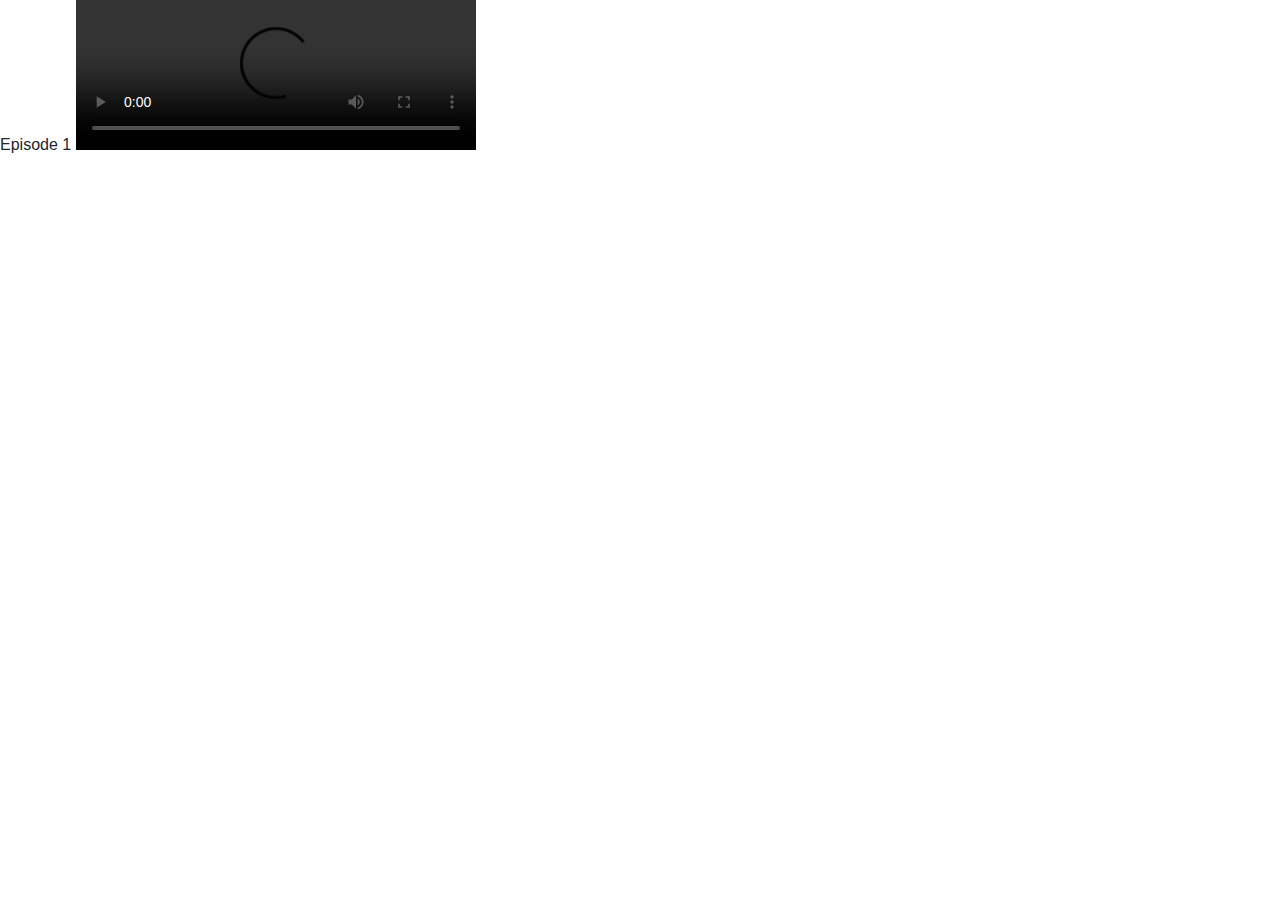
<file: AllProject/lgNVP/index.html>
<!DOCTYPE html>
<html lang="en">
  <head>
    <title>Title</title>
    <meta charset="utf-8" />
    <meta
      name="viewport"
      content="width=device-width, initial-scale=1, shrink-to-fit=no"
    />
    <link
      rel="stylesheet"
      href="https://stackpath.bootstrapcdn.com/bootstrap/4.3.1/css/bootstrap.min.css"
      integrity="sha384-ggOyR0iXCbMQv3Xipma34MD+dH/1fQ784/j6cY/iJTQUOhcWr7x9JvoRxT2MZw1T"
      crossorigin="anonymous"
    />
    <link
      rel="stylesheet"
      href="//use.fontawesome.com/releases/v5.0.7/css/all.css"
    />
    <link rel="stylesheet" href="style.css" />
  </head>
  <body>
    <span>Episode 1</span>
  <video width="400px" src="https://s400.upera.tv/2937205/3r4a652bd6414ddb3/Zodiac11-720.mp4" controls autoplay >
  </video>
  </body>
</html>
</file>
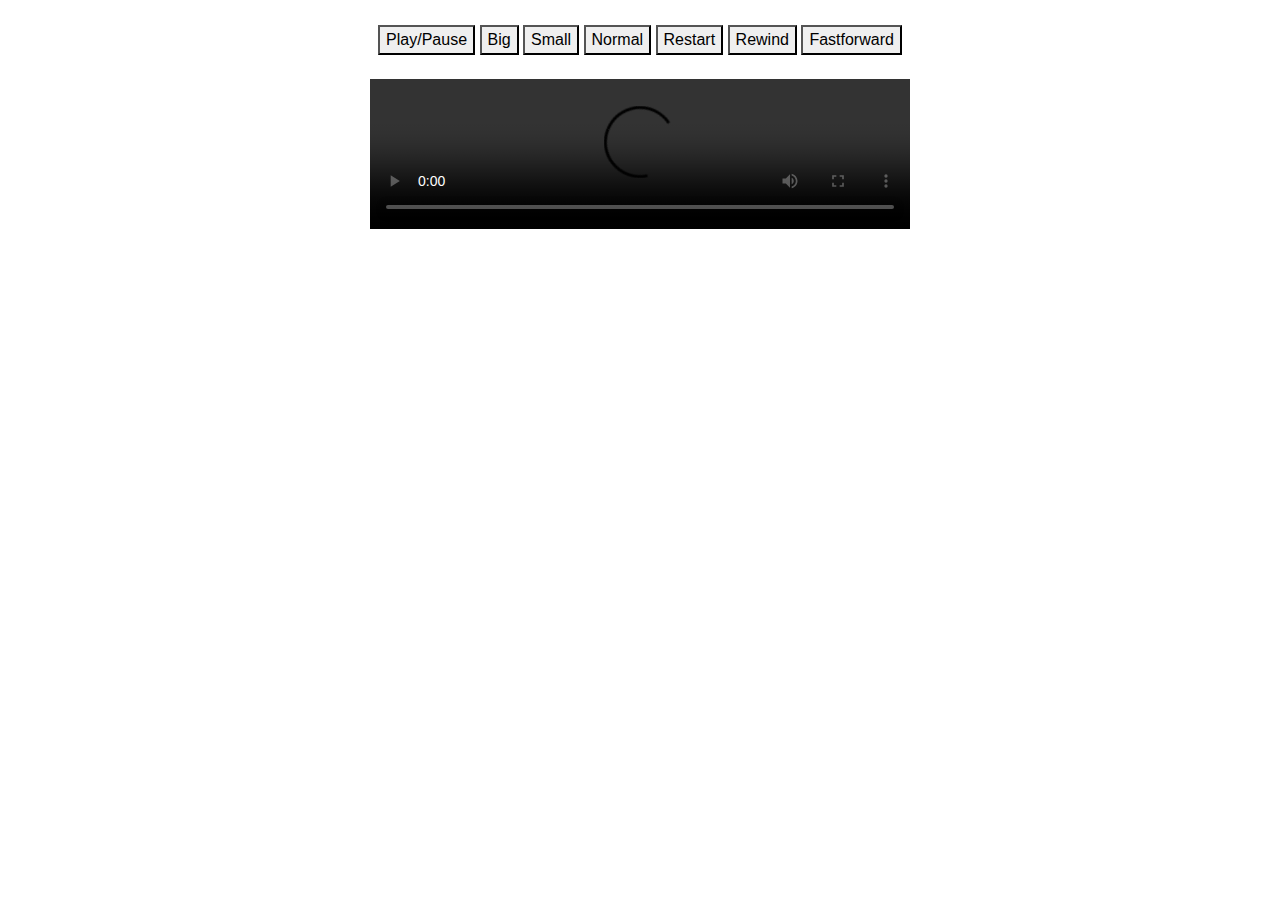
<file: AllProject/video-online-player-v2/index.html>
<!DOCTYPE html>
<html lang="en">
  <head>
    <title>Video Online Player: Mahdisaadaat</title>
    <meta charset="utf-8" />
    <meta
      name="viewport"
      content="width=device-width, initial-scale=1, shrink-to-fit=no"
    />
    <!-- Bootstrap CSS -->
    <link
      rel="stylesheet"
      href="https://stackpath.bootstrapcdn.com/bootstrap/4.3.1/css/bootstrap.min.css"
      integrity="sha384-ggOyR0iXCbMQv3Xipma34MD+dH/1fQ784/j6cY/iJTQUOhcWr7x9JvoRxT2MZw1T"
      crossorigin="anonymous"
    />
  </head>
  <body>
    <body>
      <div style="text-align: center; margin-top: 25px">
        <button onclick="playPause()">Play/Pause</button>
        <button onclick="makeBig()">Big</button>
        <button onclick="makeSmall()">Small</button>
        <button onclick="makeNormal()">Normal</button>
        <button onclick="restart();">Restart</button>
        <button onclick="skip(-10)">Rewind</button>
        <button onclick="skip(10)">Fastforward</button>

        <br /><br />
        
          <video id="video1" width="540px" controls>
            <source
              src="https://ir51.uploadboy.com/d/btbqla8xfsjx/r5najmr7jhfx3pohuuxwzwwt7uvvf632352y4hazmjjhfzkhxcg6zma7e6qud3gj2f2hv5bs/Savage-S02E11-1080.mp4"
              type="video/mp4"
            />
            Your browser does not support HTML5 video.
          </video>
        
      </div>
    </body>
    <script>
      var myVideo = document.getElementById("video1");

      function playPause() {
        if (myVideo.paused) myVideo.play();
        else myVideo.pause();
      }

      function makeBig() {
        myVideo.width = 560;
      }

      function makeSmall() {
        myVideo.width = 320;
      }

      function makeNormal() {
        myVideo.width = 420;
      }

      function skip(value) {
        var video = document.getElementById("video1");
        video.currentTime += value;
      }

      function restart() {
        var video = document.getElementById("video1");
        video.currentTime = 0;
      }
    </script>
    <script>
      function playLink(x) {}
    </script>
    <script
      src="https://code.jquery.com/jquery-3.3.1.slim.min.js"
      integrity="sha384-q8i/X+965DzO0rT7abK41JStQIAqVgRVzpbzo5smXKp4YfRvH+8abtTE1Pi6jizo"
      crossorigin="anonymous"
    ></script>
    <script
      src="https://cdnjs.cloudflare.com/ajax/libs/popper.js/1.14.7/umd/popper.min.js"
      integrity="sha384-UO2eT0CpHqdSJQ6hJty5KVphtPhzWj9WO1clHTMGa3JDZwrnQq4sF86dIHNDz0W1"
      crossorigin="anonymous"
    ></script>
    <script
      src="https://stackpath.bootstrapcdn.com/bootstrap/4.3.1/js/bootstrap.min.js"
      integrity="sha384-JjSmVgyd0p3pXB1rRibZUAYoIIy6OrQ6VrjIEaFf/nJGzIxFDsf4x0xIM+B07jRM"
      crossorigin="anonymous"
    ></script>
  </body>
</html>
</file>
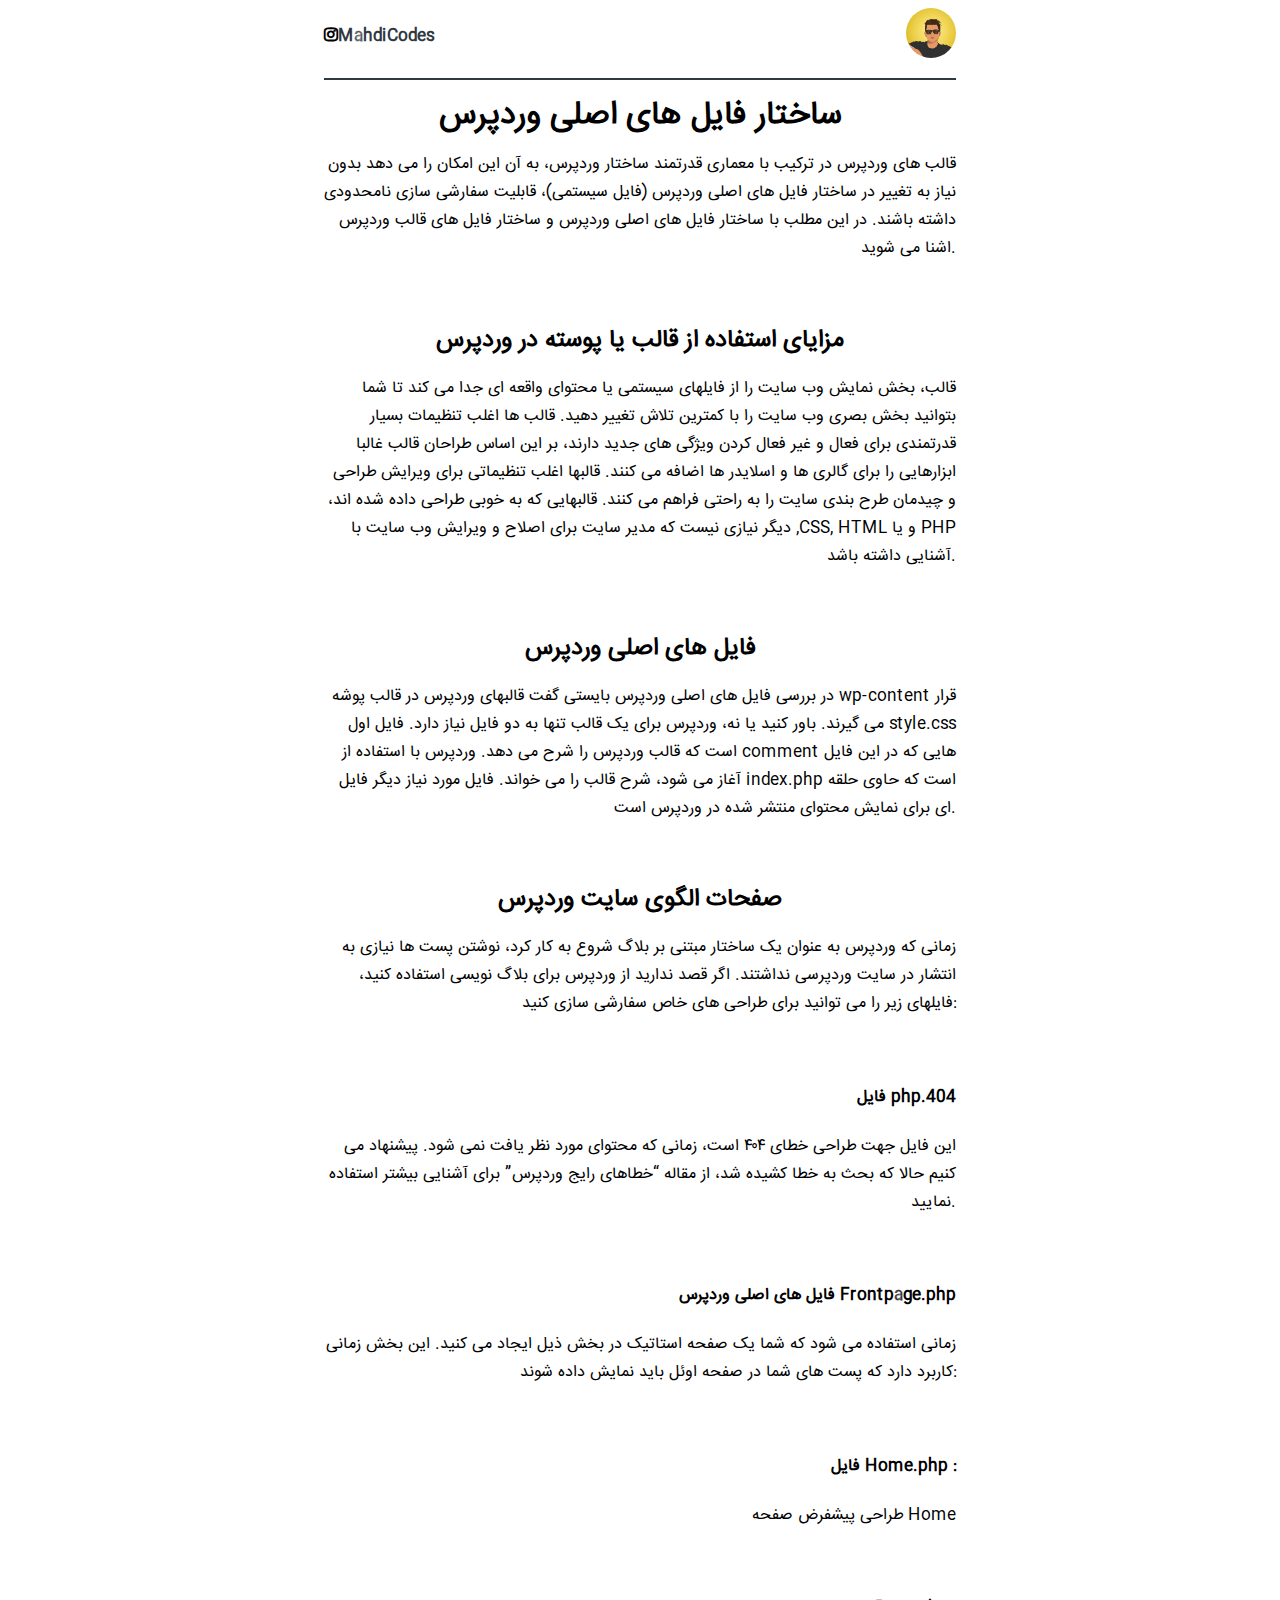
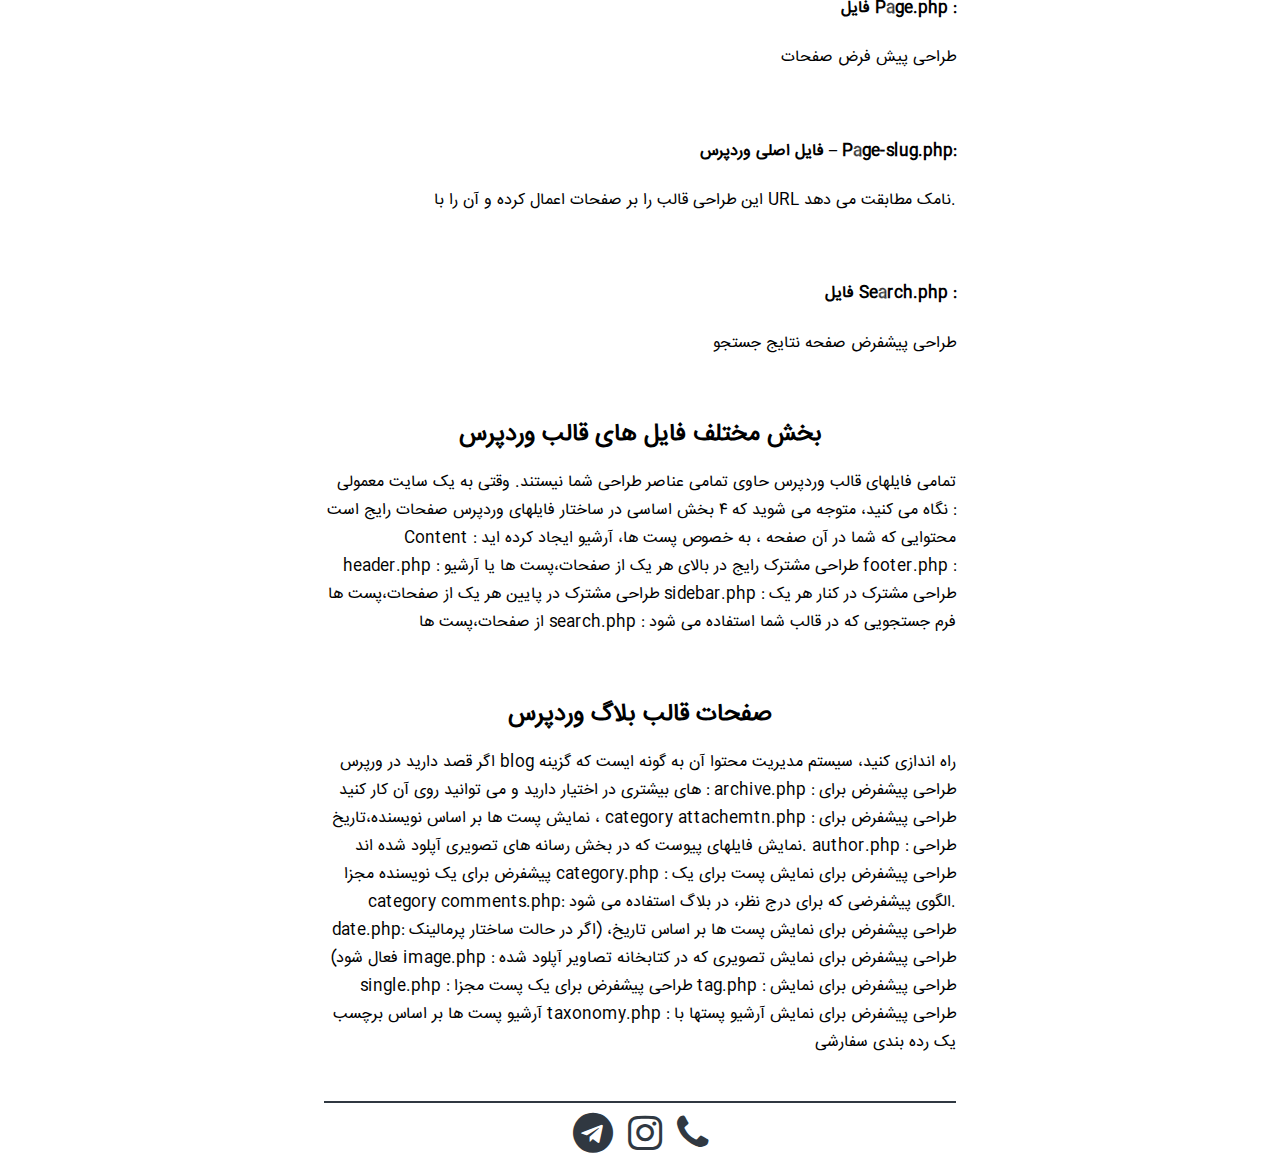
<file: AllProject/Wordpress-MahdiCodes/index.html>
<html lang="en">
<head>
    <meta charset="UTF-8">
    <meta http-equiv="X-UA-Compatible" content="IE=edge">
    <meta name="viewport" content="width=device-width, initial-scale=1.0">
    <link rel="stylesheet" href="https://cdnjs.cloudflare.com/ajax/libs/font-awesome/4.7.0/css/font-awesome.min.css">
    <script src="https://cdnjs.cloudflare.com/ajax/libs/jquery/3.6.0/jquery.min.js"></script>
    <title>Wordpress-MahdiCodes:1</title>
    <link rel="stylesheet" href="./style.css">
</head>
<body>
    <section>
        <div class="essay-container">
            <div class="essay-header">
                <div class="profile"></div>
                <div class="insta-address">
                    <i class="fa fa-instagram"><a href="https://instagram.com/MahdiCodes">MahdiCodes</a></i>
                </div>
            </div>
            <div class="essay-main">
                <h1>ساختار فایل های اصلی وردپرس</h1>
                <p>قالب های وردپرس در ترکیب با معماری قدرتمند ساختار وردپرس، به آن این امکان را می دهد بدون نیاز به تغییر در ساختار فایل های اصلی وردپرس (فایل سیستمی)، قابلیت سفارشی سازی نامحدودی داشته باشند. در این مطلب با ساختار فایل های اصلی وردپرس و ساختار فایل های قالب وردپرس اشنا می شوید.</p><br>
                <h2>مزایای استفاده از قالب یا پوسته در وردپرس</h2>
                <p>
                    قالب، بخش نمایش وب سایت را از فایلهای سیستمی یا محتوای واقعه ای جدا می کند تا شما بتوانید بخش بصری وب سایت را با کمترین تلاش تغییر دهید.
                    قالب ها اغلب تنظیمات بسیار قدرتمندی برای فعال و غیر فعال کردن ویژگی های جدید دارند، بر این اساس طراحان قالب غالبا ابزارهایی را برای گالری ها و اسلایدر ها اضافه می کنند.
                    قالبها اغلب تنظیماتی برای ویرایش طراحی و چیدمان طرح بندی سایت را به راحتی فراهم می کنند.
                    قالبهایی که به خوبی طراحی داده شده اند، دیگر نیازی نیست که مدیر سایت برای اصلاح و ویرایش وب سایت  با  ,CSS, HTML و یا PHP آشنایی داشته باشد.
                </p><br>
                <h2>فایل های اصلی وردپرس</h2>
                <p>در بررسی فایل های اصلی وردپرس بایستی گفت قالبهای وردپرس در قالب پوشه wp-content قرار می گیرند. باور کنید یا نه، وردپرس برای یک قالب تنها به دو فایل  نیاز دارد. فایل اول  style.css است که قالب وردپرس را شرح می دهد. وردپرس با استفاده از comment هایی که در این فایل آغاز می شود، شرح قالب را می خواند.

                    فایل مورد نیاز دیگر فایل index.php  است که حاوی حلقه ای برای نمایش محتوای منتشر شده در وردپرس است.
                </p><br>
                <h2>صفحات الگوی سایت وردپرس</h2>
                <p>زمانی که وردپرس به عنوان یک ساختار مبتنی بر بلاگ شروع به کار کرد، نوشتن پست ها نیازی به انتشار در سایت وردپرسی نداشتند.  اگر قصد ندارید از وردپرس برای بلاگ نویسی استفاده کنید، فایلهای  زیر را می توانید برای طراحی های خاص سفارشی سازی کنید:</p><br>
                <h4>فایل php.404</h4>
                <p>این فایل جهت طراحی خطای ۴۰۴ است، زمانی که محتوای مورد نظر یافت نمی شود. پیشنهاد می کنیم حالا که بحث به خطا کشیده شد، از مقاله “خطاهای رایج وردپرس” برای آشنایی بیشتر استفاده نمایید.</p><br>
                <h4>فایل های اصلی وردپرس Frontpage.php</h4>
                <p>زمانی استفاده می شود که شما یک صفحه استاتیک در بخش ذیل ایجاد می کنید. این بخش زمانی کاربرد دارد که پست های شما در صفحه اوئل باید نمایش داده شوند:</p><br>
                <h4>فایل Home.php :</h4>
                <p>طراحی پیشفرض صفحه Home</p><br>
                <h4>فایل Page.php :</h4>
                <p>طراحی پیش فرض صفحات</p><br>
                <h4>فایل اصلی وردپرس – Page-slug.php:</h4>
                <p>این طراحی قالب را بر صفحات اعمال کرده و آن را با URL نامک مطابقت می دهد.</p><br>
                <h4>فایل Search.php :</h4>
                <p>طراحی پیشفرض صفحه نتایج جستجو</p><br>
                <h2>بخش مختلف فایل های قالب وردپرس</h2>
                <p>تمامی فایلهای قالب وردپرس حاوی تمامی عناصر طراحی شما نیستند. وقتی به یک سایت معمولی نگاه می کنید، متوجه می شوید که ۴ بخش اساسی در ساختار فایلهای وردپرس صفحات رایج است :

                    Content : محتوایی که شما در آن صفحه ، به خصوص  پست ها، آرشیو ایجاد کرده اید
                    header.php : طراحی مشترک رایج در بالای هر یک از صفحات،پست ها یا آرشیو
                    footer.php : طراحی مشترک در پایین هر یک از صفحات،پست ها
                    sidebar.php : طراحی مشترک در کنار هر یک از صفحات،پست ها
                    search.php : فرم جستجویی که در قالب شما استفاده می شود
                </p><br>
                <h2>صفحات قالب بلاگ وردپرس</h2>
                <p>اگر قصد دارید در ورپرس blog راه اندازی کنید، سیستم مدیریت محتوا آن به گونه ایست که گزینه های بیشتری در اختیار دارید و می توانید روی آن کار کنید  :

                    archive.php : طراحی پیشفرض برای نمایش پست ها بر اساس نویسنده،تاریخ ، category
                    
                    attachemtn.php : طراحی پیشفرض برای نمایش فایلهای پیوست که در بخش رسانه های تصویری آپلود شده اند.
                    
                    author.php : طراحی پیشفرض برای یک نویسنده مجزا
                    
                    category.php : طراحی پیشفرض برای نمایش پست برای یک category
                    
                    comments.php: الگوی پیشفرضی که برای درج نظر، در بلاگ استفاده می شود.
                    
                    date.php: طراحی پیشفرض برای نمایش پست ها بر اساس تاریخ، (اگر در حالت ساختار پرمالینک فعال شود)
                    
                    image.php : طراحی پیشفرض برای نمایش  تصویری که در کتابخانه تصاویر آپلود شده
                    
                    single.php : طراحی پیشفرض برای یک پست مجزا
                    
                    tag.php : طراحی پیشفرض برای نمایش آرشیو پست ها بر اساس برچسب
                    
                    taxonomy.php : طراحی پیشفرض برای نمایش  آرشیو پستها با یک  رده بندی سفارشی
                </p><br>
            </div>
            <div class="essay-footer">
                <a href="https://telegram.me/mahdisaadaat" style="text-decoration: none; color:#303841" target="_blank"><i class="fa fa-telegram fa-1x"></i></a>
                <a href="https://instagram.com/MahdiCodes" style="text-decoration: none; color:#303841"target="_blank"><i class="fa fa-instagram"></i></a>
                <a href="tel:09372291481" style="text-decoration: none; color:#303841"><i class="fa fa-phone"></i></a>
            </div>
        </div>        
    </section>
</body>
</html>
</file>
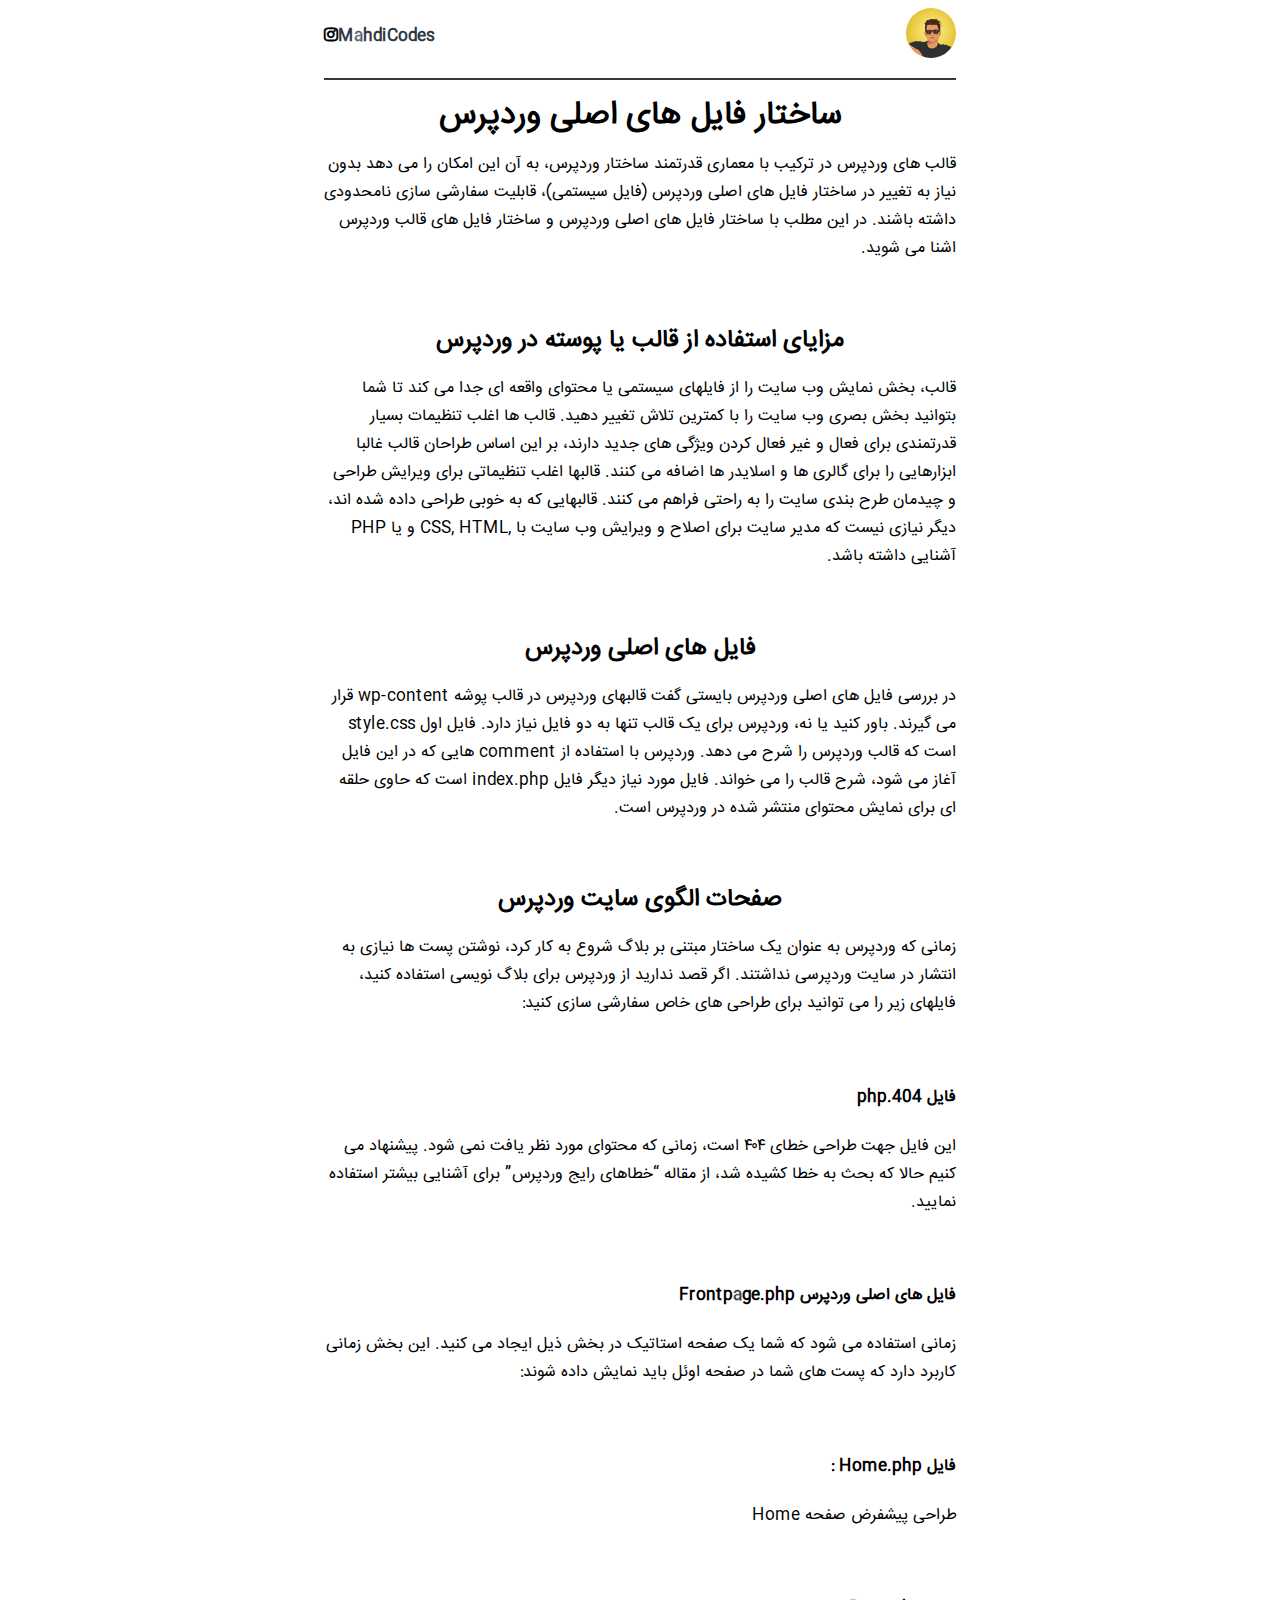
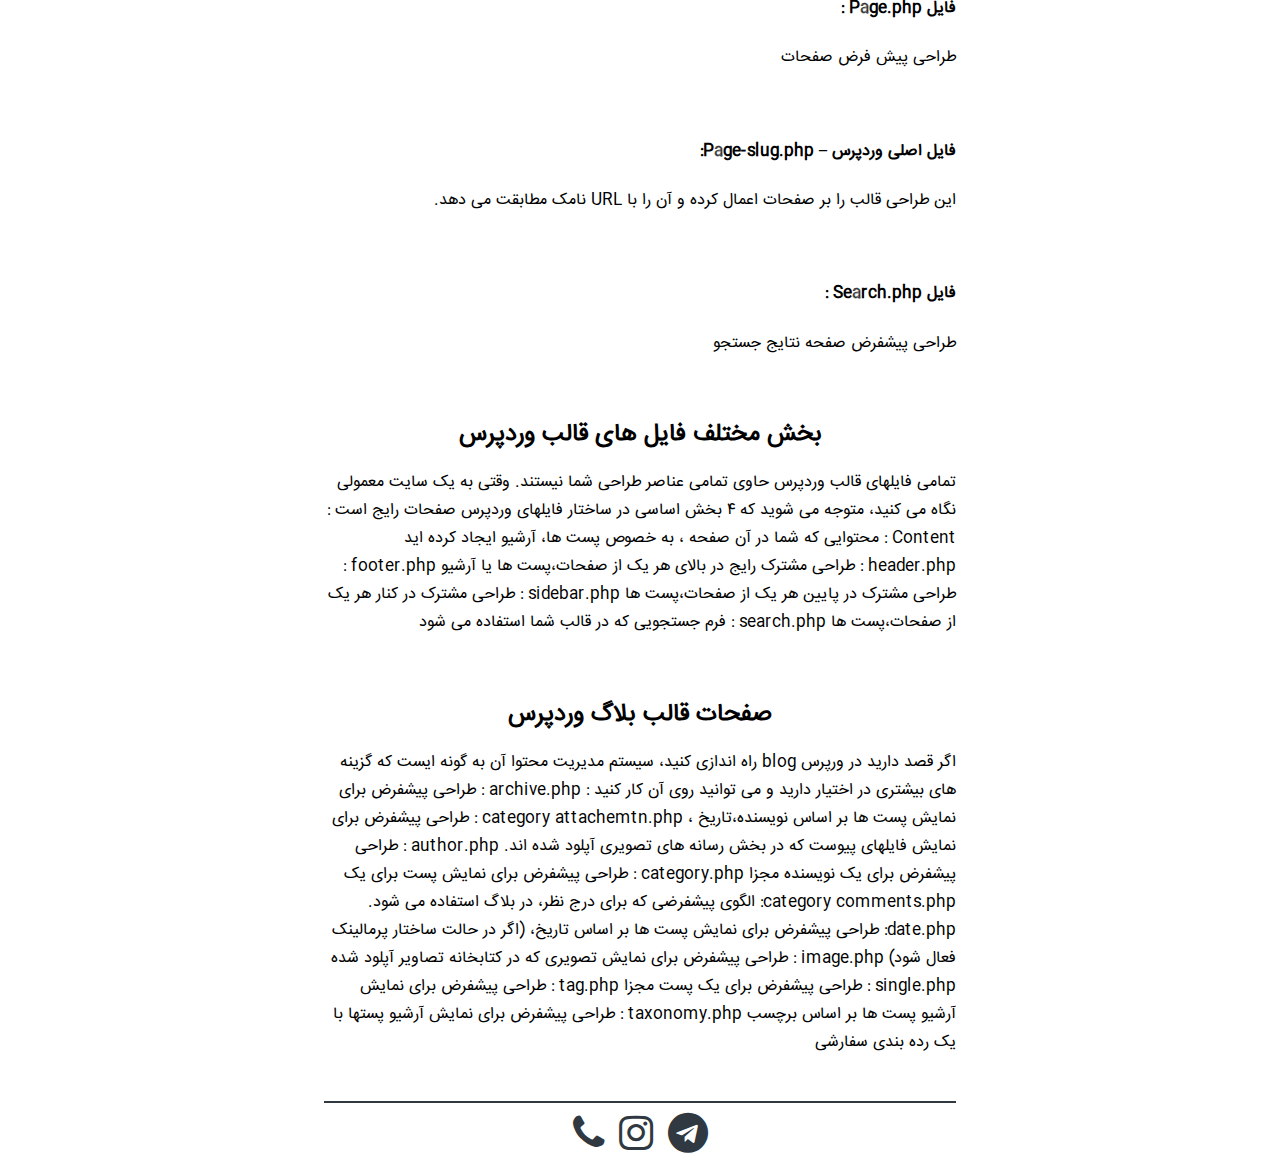
<file: AllProject/Wordpress-MahdiCodes/1.html>
<html lang="fa" dir="rtl">
<head>
    <meta charset="UTF-8">
    <meta http-equiv="X-UA-Compatible" content="IE=edge">
    <meta name="viewport" content="width=device-width, initial-scale=1.0">
    <link rel="stylesheet" href="https://cdnjs.cloudflare.com/ajax/libs/font-awesome/4.7.0/css/font-awesome.min.css">
    <script src="https://cdnjs.cloudflare.com/ajax/libs/jquery/3.6.0/jquery.min.js"></script>
    <title>Wordpress-MahdiCodes:1</title>
    <link rel="stylesheet" href="./style.css">
</head>
<body>
    <section>
        <div class="essay-container">
            <div class="essay-header">
                <div class="profile"></div>
                <div class="insta-address">
                    <i class="fa fa-instagram"><a href="https://instagram.com/MahdiCodes">MahdiCodes</a></i>
                </div>
            </div>
            <div class="essay-main">
                <h1>ساختار فایل های اصلی وردپرس</h1>
                <p>
                    قالب های وردپرس در ترکیب با معماری قدرتمند ساختار وردپرس، به آن این امکان را می دهد بدون نیاز به تغییر در ساختار فایل های اصلی وردپرس (فایل سیستمی)، قابلیت سفارشی سازی نامحدودی داشته باشند.
                    در این مطلب با ساختار فایل های اصلی وردپرس و ساختار فایل های قالب وردپرس اشنا می شوید.
                </p><br>
                <h2>مزایای استفاده از قالب یا پوسته در وردپرس</h2>
                <p>
                    قالب، بخش نمایش وب سایت را از فایلهای سیستمی یا محتوای واقعه ای جدا می کند تا شما بتوانید بخش بصری وب سایت را با کمترین تلاش تغییر دهید.
                    قالب ها اغلب تنظیمات بسیار قدرتمندی برای فعال و غیر فعال کردن ویژگی های جدید دارند، بر این اساس طراحان قالب غالبا ابزارهایی را برای گالری ها و اسلایدر ها اضافه می کنند.
                    قالبها اغلب تنظیماتی برای ویرایش طراحی و چیدمان طرح بندی سایت را به راحتی فراهم می کنند.
                    قالبهایی که به خوبی طراحی داده شده اند، دیگر نیازی نیست که مدیر سایت برای اصلاح و ویرایش وب سایت  با  ,CSS, HTML و یا PHP آشنایی داشته باشد.
                </p><br>
                <h2>فایل های اصلی وردپرس</h2>
                <p>در بررسی فایل های اصلی وردپرس بایستی گفت قالبهای وردپرس در قالب پوشه wp-content قرار می گیرند. باور کنید یا نه، وردپرس برای یک قالب تنها به دو فایل  نیاز دارد. فایل اول  style.css است که قالب وردپرس را شرح می دهد. وردپرس با استفاده از comment هایی که در این فایل آغاز می شود، شرح قالب را می خواند.

                    فایل مورد نیاز دیگر فایل index.php  است که حاوی حلقه ای برای نمایش محتوای منتشر شده در وردپرس است.
                </p><br>
                <h2>صفحات الگوی سایت وردپرس</h2>
                <p>زمانی که وردپرس به عنوان یک ساختار مبتنی بر بلاگ شروع به کار کرد، نوشتن پست ها نیازی به انتشار در سایت وردپرسی نداشتند.  اگر قصد ندارید از وردپرس برای بلاگ نویسی استفاده کنید، فایلهای  زیر را می توانید برای طراحی های خاص سفارشی سازی کنید:</p><br>
                <h4>فایل php.404</h4>
                <p>این فایل جهت طراحی خطای ۴۰۴ است، زمانی که محتوای مورد نظر یافت نمی شود. پیشنهاد می کنیم حالا که بحث به خطا کشیده شد، از مقاله “خطاهای رایج وردپرس” برای آشنایی بیشتر استفاده نمایید.</p><br>
                <h4>فایل های اصلی وردپرس Frontpage.php</h4>
                <p>زمانی استفاده می شود که شما یک صفحه استاتیک در بخش ذیل ایجاد می کنید. این بخش زمانی کاربرد دارد که پست های شما در صفحه اوئل باید نمایش داده شوند:</p><br>
                <h4>فایل Home.php :</h4>
                <p>طراحی پیشفرض صفحه Home</p><br>
                <h4>فایل Page.php :</h4>
                <p>طراحی پیش فرض صفحات</p><br>
                <h4>فایل اصلی وردپرس – Page-slug.php:</h4>
                <p>این طراحی قالب را بر صفحات اعمال کرده و آن را با URL نامک مطابقت می دهد.</p><br>
                <h4>فایل Search.php :</h4>
                <p>طراحی پیشفرض صفحه نتایج جستجو</p><br>
                <h2>بخش مختلف فایل های قالب وردپرس</h2>
                <p>تمامی فایلهای قالب وردپرس حاوی تمامی عناصر طراحی شما نیستند. وقتی به یک سایت معمولی نگاه می کنید، متوجه می شوید که ۴ بخش اساسی در ساختار فایلهای وردپرس صفحات رایج است :

                    Content : محتوایی که شما در آن صفحه ، به خصوص  پست ها، آرشیو ایجاد کرده اید
                    header.php : طراحی مشترک رایج در بالای هر یک از صفحات،پست ها یا آرشیو
                    footer.php : طراحی مشترک در پایین هر یک از صفحات،پست ها
                    sidebar.php : طراحی مشترک در کنار هر یک از صفحات،پست ها
                    search.php : فرم جستجویی که در قالب شما استفاده می شود
                </p><br>
                <h2>صفحات قالب بلاگ وردپرس</h2>
                <p>اگر قصد دارید در ورپرس blog راه اندازی کنید، سیستم مدیریت محتوا آن به گونه ایست که گزینه های بیشتری در اختیار دارید و می توانید روی آن کار کنید  :

                    archive.php : طراحی پیشفرض برای نمایش پست ها بر اساس نویسنده،تاریخ ، category
                    
                    attachemtn.php : طراحی پیشفرض برای نمایش فایلهای پیوست که در بخش رسانه های تصویری آپلود شده اند.
                    
                    author.php : طراحی پیشفرض برای یک نویسنده مجزا
                    
                    category.php : طراحی پیشفرض برای نمایش پست برای یک category
                    
                    comments.php: الگوی پیشفرضی که برای درج نظر، در بلاگ استفاده می شود.
                    
                    date.php: طراحی پیشفرض برای نمایش پست ها بر اساس تاریخ، (اگر در حالت ساختار پرمالینک فعال شود)
                    
                    image.php : طراحی پیشفرض برای نمایش  تصویری که در کتابخانه تصاویر آپلود شده
                    
                    single.php : طراحی پیشفرض برای یک پست مجزا
                    
                    tag.php : طراحی پیشفرض برای نمایش آرشیو پست ها بر اساس برچسب
                    
                    taxonomy.php : طراحی پیشفرض برای نمایش  آرشیو پستها با یک  رده بندی سفارشی
                </p><br>
            </div>
            <div class="essay-footer">
                <a href="https://telegram.me/mahdisaadaat" style="text-decoration: none; color:#303841" target="_blank"><i class="fa fa-telegram fa-1x"></i></a>
                <a href="https://instagram.com/MahdiCodes" style="text-decoration: none; color:#303841"target="_blank"><i class="fa fa-instagram"></i></a>
                <a href="tel:09372291481" style="text-decoration: none; color:#303841"><i class="fa fa-phone"></i></a>
            </div>
        </div>        
    </section>
</body>
</html>
</file>
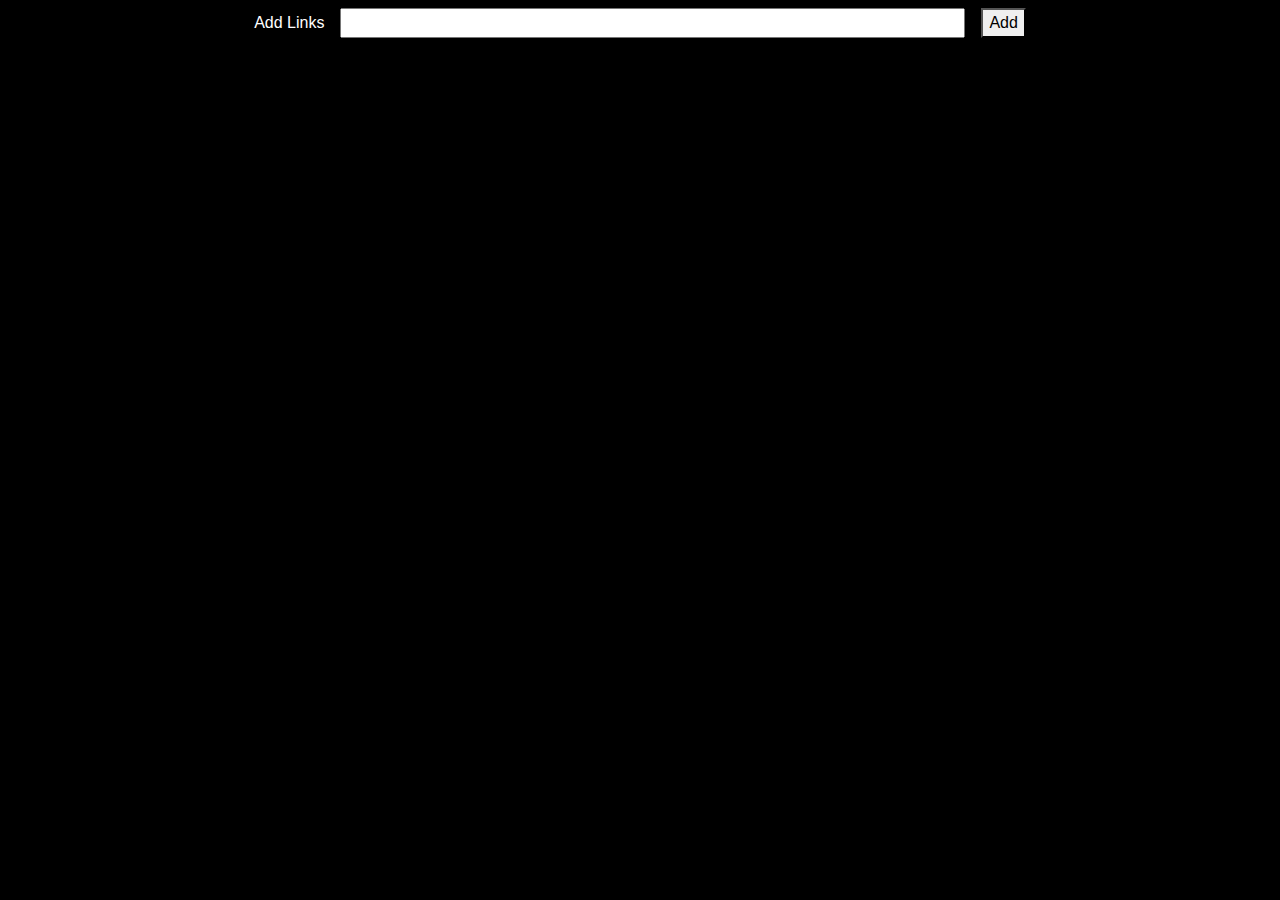
<file: AllProject/lgNVP/pages/addMovie.html>
<!DOCTYPE html>
<html lang="en">
  <head>
    <title>Title</title>
    <!-- Required meta tags -->
    <meta charset="utf-8" />
    <meta
      name="viewport"
      content="width=device-width, initial-scale=1, shrink-to-fit=no"
    />

    <!-- Bootstrap CSS -->
    <link
      rel="stylesheet"
      href="https://stackpath.bootstrapcdn.com/bootstrap/4.3.1/css/bootstrap.min.css"
      integrity="sha384-ggOyR0iXCbMQv3Xipma34MD+dH/1fQ784/j6cY/iJTQUOhcWr7x9JvoRxT2MZw1T"
      crossorigin="anonymous"
    />
    <link
      rel="stylesheet"
      href="//use.fontawesome.com/releases/v5.0.7/css/all.css"
    />
    <link rel="stylesheet" href="../style.css" />
  </head>
  <body>
    <div style="display: none" id="root" class="container-fluid"></div>
    <div id="addLinkRoot" class="container-fluid"></div>
    <script type="module" src="../index.js"></script>

    <script
      src="https://code.jquery.com/jquery-3.3.1.slim.min.js"
      integrity="sha384-q8i/X+965DzO0rT7abK41JStQIAqVgRVzpbzo5smXKp4YfRvH+8abtTE1Pi6jizo"
      crossorigin="anonymous"
    ></script>
    <script
      src="https://cdnjs.cloudflare.com/ajax/libs/popper.js/1.14.7/umd/popper.min.js"
      integrity="sha384-UO2eT0CpHqdSJQ6hJty5KVphtPhzWj9WO1clHTMGa3JDZwrnQq4sF86dIHNDz0W1"
      crossorigin="anonymous"
    ></script>
    <script
      src="https://stackpath.bootstrapcdn.com/bootstrap/4.3.1/js/bootstrap.min.js"
      integrity="sha384-JjSmVgyd0p3pXB1rRibZUAYoIIy6OrQ6VrjIEaFf/nJGzIxFDsf4x0xIM+B07jRM"
      crossorigin="anonymous"
    ></script>
  </body>
</html>
</file>
<file: AllProject/lgNVP/style.css>
label {
  color: white;
}
.container-fluid {
  background-color: black;
  height: 100vh;
}
.navbar {
  background: #86c8bc;
}
.search {
  width: 30%;
}
.search-input {
  border: 1px solid black;
  border-radius: 25px;
  background: transparent;
}
.search-icon {
  background: transparent;
}
.search-icon:hover {
  background: #eee;
  transition: 0.3s ease-in;
}
.videoPlayerContainer {
  text-align: center;
}
.videoPlayer {
  width: 50%;
  border-radius: 25px;
}
.addLinks {
  display: flex;
  align-items: center;
  justify-content: center;
}
.addLinkLabel {
  display: flex;
  align-items: center;
  justify-content: space-between;
}
.addLinkInput {
  width: 50%;
}
</file>
<file: AllProject/Wordpress-MahdiCodes/style.css>
@font-face {
    font-family: 'iranSans';
    src: url(./fonts/IRANSans_0.ttf);
}

* {
    font-family: 'iranSans';
    line-height: 28px;
}

section {
    width: 50%;
    margin: auto;
}

.essay-container {
    display: grid;
}

.essay-main {
    border-top: 2px solid #303841;
    border-bottom: 2px solid #303841;
    text-align: right;
    margin-top: 20px;
}

.essay-main h1 {
    text-align: center;
}

.essay-main h2 {
    text-align: center;
}

.insta-address {
    margin-top: 15px;
}

.insta-address:hover {
    color: #2185D5;
    transition: ease-out 0.5s;
}

.insta-address i {
    float: left;
    font-weight: bold;
}

.insta-address a {
    text-decoration: none;
    color: #303841;
}

.insta-address a:hover {
    color: #2185D5;
    transition: ease-out 0.5s;
}

.essay-header {
    justify-content: space-between;
}

.profile {
    width: 50px;
    height: 50px;
    background: deepskyblue url(../Google-photos/src/profile_logo.jpg);
    background-size: cover;
    border-radius: 50%;
    float: right;
}

.essay-footer {
    text-align: center;
    padding: 5px;
    
}

.essay-footer i {
    padding: 5px;
    font-size: 40px;
}

.essay-footer .fa-telegram:hover {
    color: #2185D5;
    transition: ease-out 0.5s;
}

.essay-footer .fa-phone:hover {
    color: #36AE7C;
    transition: ease-out 0.5s;
}

.essay-footer .fa-instagram:hover {
    color: #A64B2A;
    transition: ease-out 0.5s;
}

.sideMenu {
    height: 100%;
    width: 0;
    position: fixed;
    z-index: 1;
    top: 0;
    right: 0;
    background: #478cff;
    overflow-x: hidden;
    transition: 0.5s;
    padding-top: 60px;
}

.main-menu h3 {
    text-align: center;
    letter-spacing: 2px;
    color: #fff;
    background: #111;
    padding: 20px 0;
}

.sideMenu a {
    padding: 8px 8px 8px 32px;
    text-decoration: none;
    text-align: center;
    color: #fff;
    display: block;
    transition: 0.3s;
    font-size: 15px;
    text-transform: uppercase;
    font-weight: bold;
    margin-top: 20px;
}

.sideMenu a i {
    padding-right: 15px;
}

.main-menu a:hover {
    color: #fff;
    background: #111;
}

.sideMenu .closebtn {
    position: absolute;
    top: 0;
    right: 25px;
    font-size: 36px;
    margin-left: 50px;
}

#content-area {
    transition: margin-Right 0.5s;
    padding: 16px;
}

@media only screen and (max-width:1600px) and (min-width:900px){ 

    }
   @media only screen and (min-width: 480px) and (max-width: 767px) {
    section {
        width: 85%;
        margin: auto;
    }
   }
   @media only screen and (max-width: 479px) {
    section {
        width: 85%;
        margin: auto;
    }
   }
</file>
